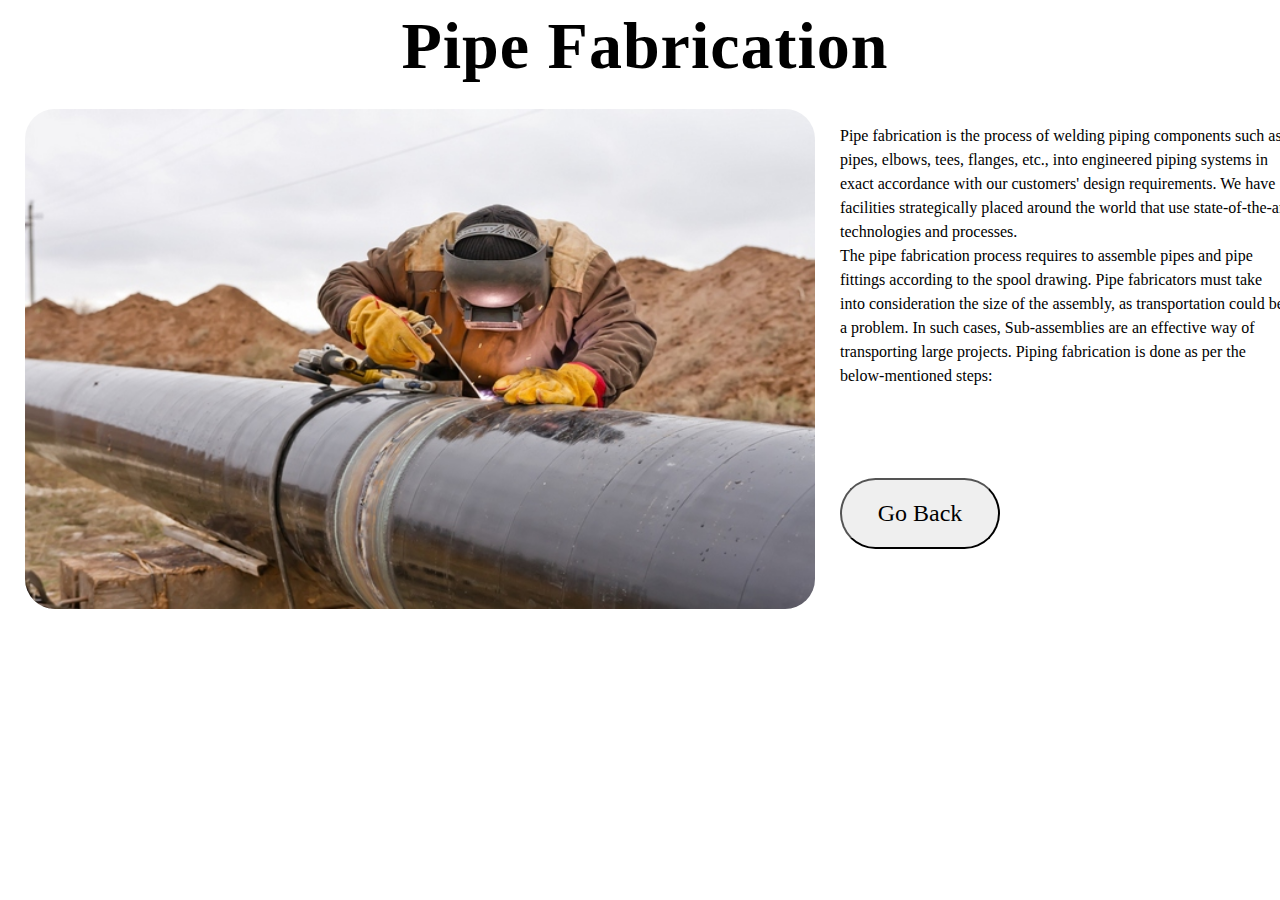
<file: 1.html>
<!DOCTYPE html>
<html lang="en">
<head>
    <meta charset="UTF-8">
    <meta http-equiv="X-UA-Compatible" content="IE=edge">
    <meta name="viewport" content="width=device-width, initial-scale=1.0">
    <title>Pipe Fabrication</title>
    <link rel="stylesheet" href="index.html">
    <link rel="stylesheet" href="css/style.css">
</head>
<body>
    <div id="Pipe-Fabrication">
        <header>
            <h1>Pipe Fabrication</h1>
        </header>
        <main>
            <p>Pipe fabrication is the process of welding piping components such as pipes, elbows, tees, flanges,
                etc., into engineered piping systems in exact accordance with our customers' design requirements. We
                have facilities strategically placed around the world that use state-of-the-art technologies and
                processes.</p>
            <p>The pipe fabrication process requires to assemble pipes and pipe fittings according to the spool
                drawing. Pipe fabricators must take into consideration the size of the assembly, as transportation
                could be a problem. In such cases, Sub-assemblies are an effective way of transporting large
                projects. Piping fabrication is done as per the below-mentioned steps:
            </p>
        </main>
        <aside><img src="img/pipe fab.jpg" alt="Pipe Fabrication"></aside>
        <footer><button><a href="index.html#services">Go Back</a></button></footer>
    </div>
</body>
</html>
</file>
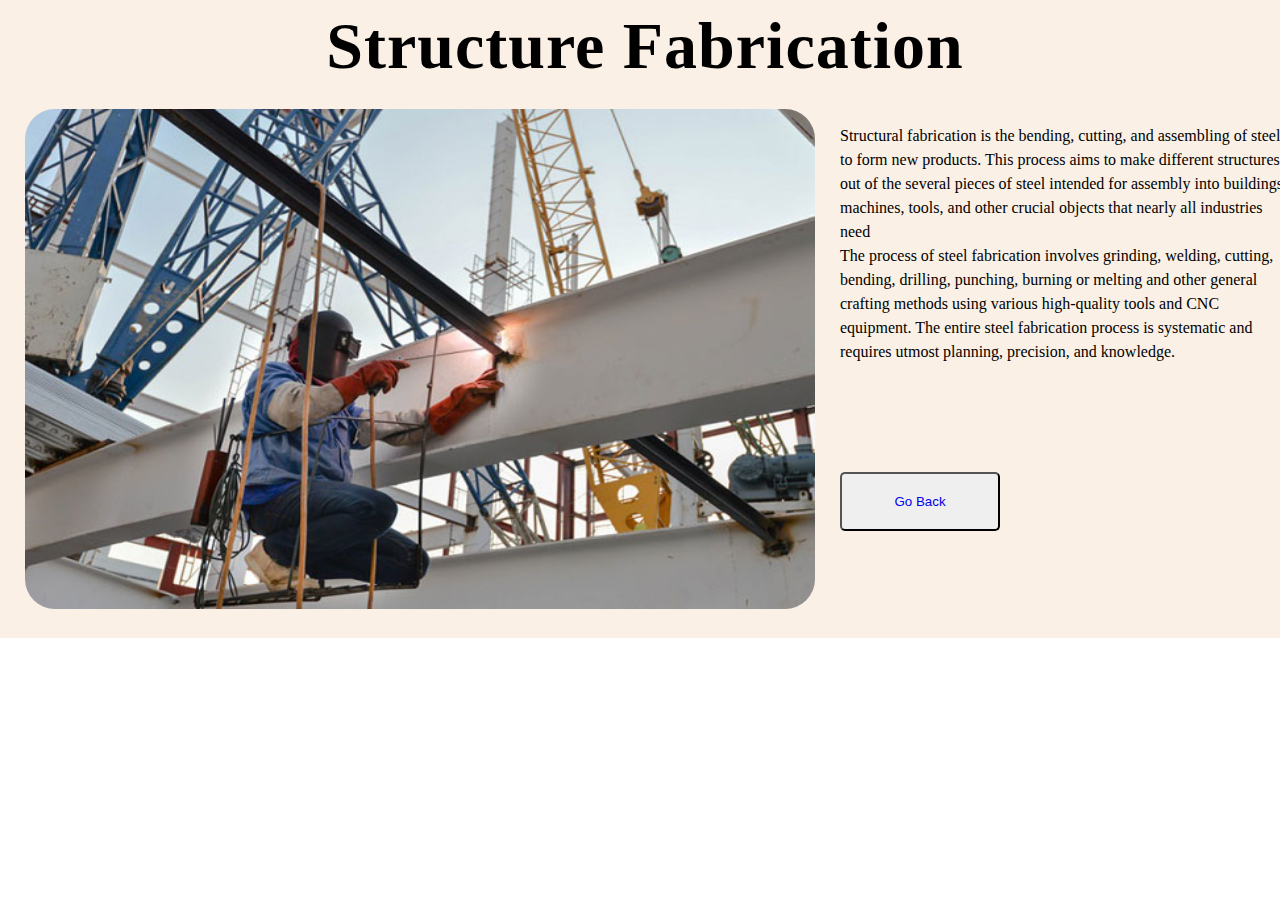
<file: 2.html>
<!DOCTYPE html>
<html lang="en">
<head>
    <meta charset="UTF-8">
    <meta http-equiv="X-UA-Compatible" content="IE=edge">
    <meta name="viewport" content="width=device-width, initial-scale=1.0">
    <title>Structure Fabrication</title>
    <link rel="stylesheet" href="index.html">
    <link rel="stylesheet" href="css/style.css">
</head>
<body>
    <div id="Structure-Fabrication">
        <header>
            <h1>Structure Fabrication</h1>
        </header>

        <main>
            <p>Structural fabrication is the bending, cutting, and assembling of steel to form new products. This
                process aims to make different structures out of the several pieces of steel intended for assembly
                into buildings, machines, tools, and other crucial objects that nearly all industries need</p>
            <p>The process of steel fabrication involves grinding, welding, cutting, bending, drilling, punching,
                burning or melting and other general crafting methods using various high-quality tools and CNC
                equipment. The entire steel fabrication process is systematic and requires utmost planning,
                precision, and knowledge.</p>
        </main>
        <aside><img src="img/structural fab.jpg" alt="Structure Fabrication"></aside>
        <footer><button><a href="index.html#services">Go Back</a></button></footer>
    </div>
</body>
</html>
</file>
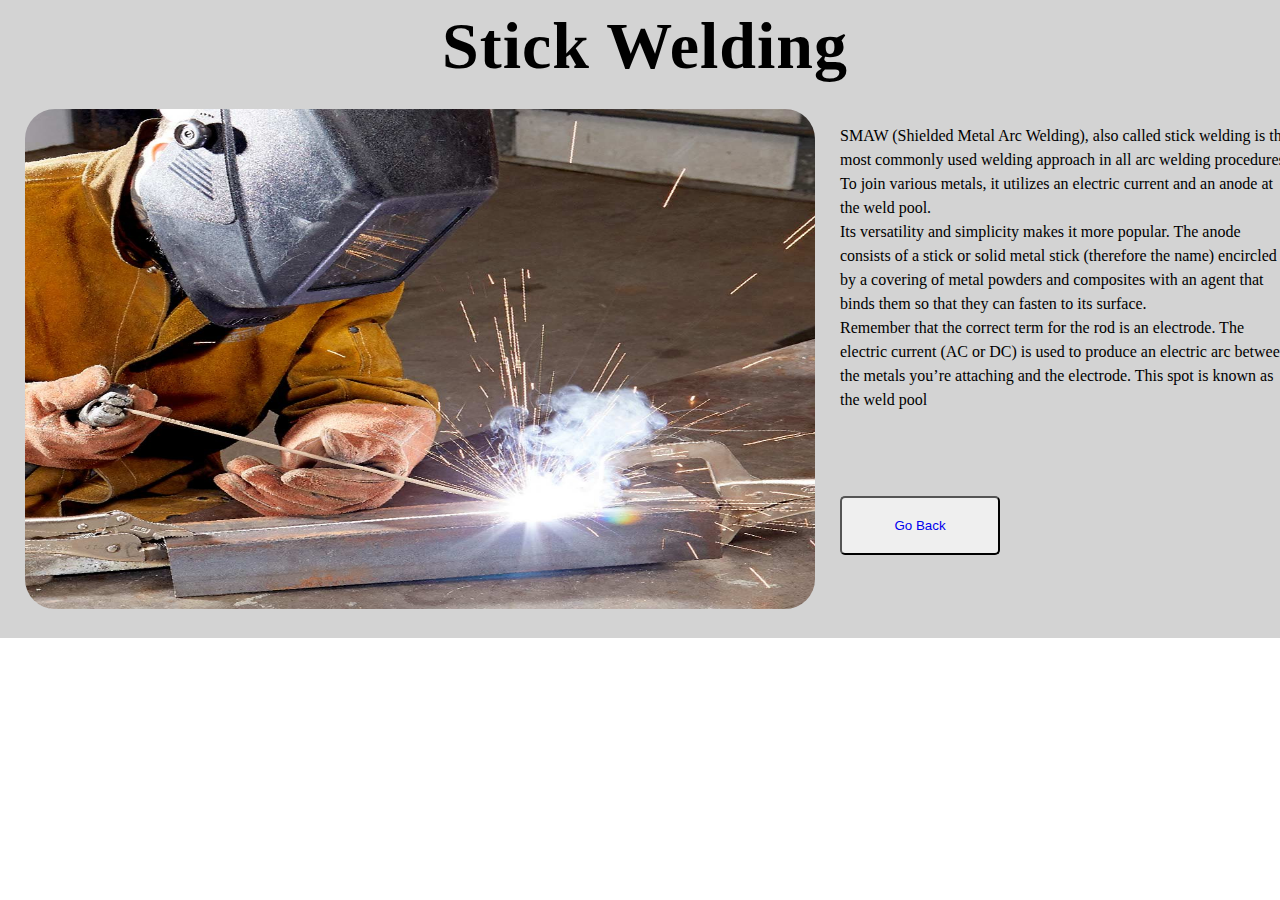
<file: 3.html>
<!DOCTYPE html>
<html lang="en">
<head>
    <meta charset="UTF-8">
    <meta http-equiv="X-UA-Compatible" content="IE=edge">
    <meta name="viewport" content="width=device-width, initial-scale=1.0">
    <title>Stick Welding</title>
    <link rel="stylesheet" href="index.html">
    <link rel="stylesheet" href="css/style.css">
</head>
<body>
    <div id="Stick-Welding">
        <header>
            <h1>Stick Welding</h1>
        </header>

        <main>
            <p>SMAW (Shielded Metal Arc Welding), also called stick welding is the most commonly used welding
                approach in all arc welding procedures. To join various metals, it utilizes an electric current and
                an anode at the weld pool.
                <br>
                Its versatility and simplicity makes it more popular. The anode consists of a stick or solid metal
                stick (therefore the name) encircled by a covering of metal powders and composites with an agent
                that binds them so that they can fasten to its surface.
                <br>
                Remember that the correct term for the rod is an electrode. The electric current (AC or DC) is used
                to produce an electric arc between the metals you’re attaching and the electrode. This spot is known
                as the weld pool
            </p>
        </main>
        <aside><img src="img/stick welding.jpg" alt="Stick Welding"></aside>
        <footer><button><a href="index.html#services">Go Back</a></button></footer>
    </div>
</body>
</html>
</file>
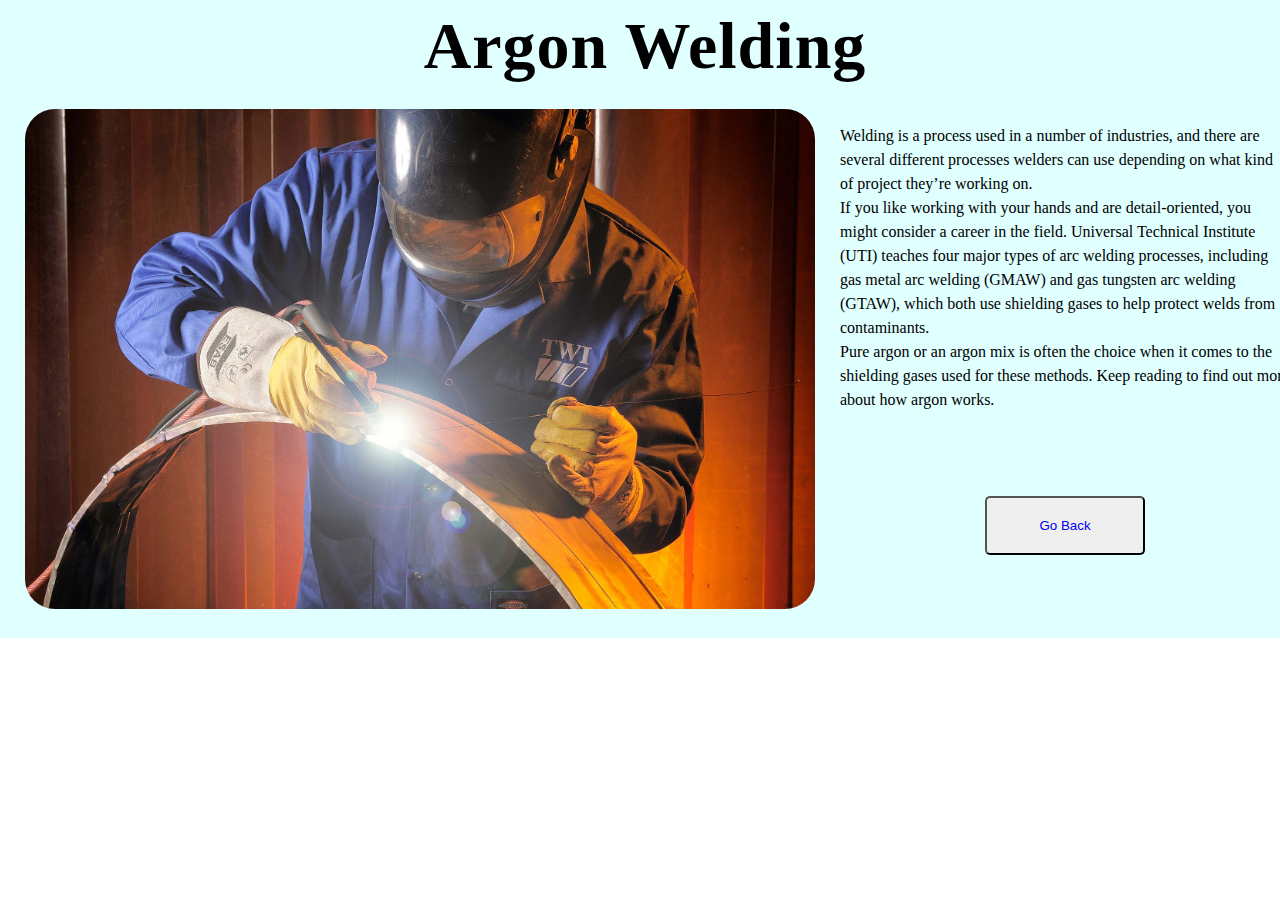
<file: 4.html>
<!DOCTYPE html>
<html lang="en">
<head>
    <meta charset="UTF-8">
    <meta http-equiv="X-UA-Compatible" content="IE=edge">
    <meta name="viewport" content="width=device-width, initial-scale=1.0">
    <title>Argan Welding</title>
    <link rel="stylesheet" href="index.html">
    <link rel="stylesheet" href="css/style.css">
</head>
<body>
    <div id="Argon-Welding">
        <header>
            <h1>Argon Welding</h1>
        </header>

        <main>
            <p>Welding is a process used in a number of industries, and there are several different processes
                welders can use depending on what kind of project they’re working on.
                <br>
                If you like working with your hands and are detail-oriented, you might consider a career in the
                field. Universal Technical Institute (UTI) teaches four major types of arc welding processes,
                including gas metal arc welding (GMAW) and gas tungsten arc welding (GTAW), which both use shielding
                gases to help protect welds from contaminants.
                <br>
                Pure argon or an argon mix is often the choice when it comes to the shielding gases used for these
                methods. Keep reading to find out more about how argon works.
            </p>
        </main>
        <aside><img src="img/argan1.jpg" alt="Argan Welding"></aside>
        <!-- <nav><img src="img/argan2.jpg" alt="Argan Welding"></nav> -->
        <footer><button><a href="index.html#services">Go Back</a></button></footer>
    </div>
</body>
</html>
</file>
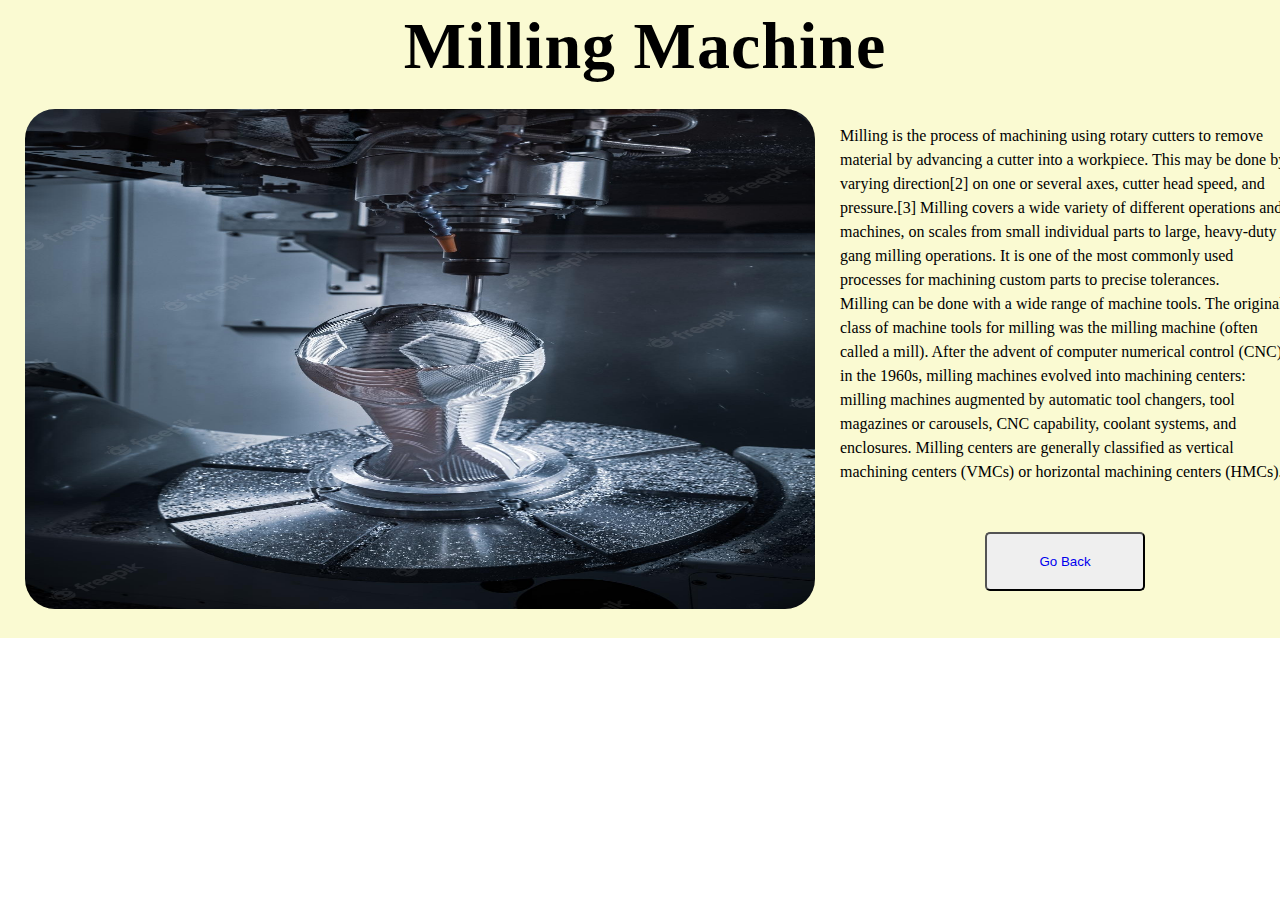
<file: 5.html>
<!DOCTYPE html>
<html lang="en">
<head>
    <meta charset="UTF-8">
    <meta http-equiv="X-UA-Compatible" content="IE=edge">
    <meta name="viewport" content="width=device-width, initial-scale=1.0">
    <title>Milling Machine</title>
    <link rel="stylesheet" href="index.html">
    <link rel="stylesheet" href="css/style.css">
</head>
<body>
    <div id="Milling-Machine">
        <header>
            <h1>Milling Machine</h1>
        </header>

        <main>
            <p>Milling is the process of machining using rotary cutters to remove material by advancing a cutter
                into a workpiece. This may be done by varying direction[2] on one or several axes, cutter head
                speed, and pressure.[3] Milling covers a wide variety of different operations and machines, on
                scales from small individual parts to large, heavy-duty gang milling operations. It is one of the
                most commonly used processes for machining custom parts to precise tolerances.
                <br>
                Milling can be done with a wide range of machine tools. The original class of machine tools for
                milling was the milling machine (often called a mill). After the advent of computer numerical
                control (CNC) in the 1960s, milling machines evolved into machining centers: milling machines
                augmented by automatic tool changers, tool magazines or carousels, CNC capability, coolant systems,
                and enclosures. Milling centers are generally classified as vertical machining centers (VMCs) or
                horizontal machining centers (HMCs).
            </p>
        </main>
        <footer><button><a href="index.html#services">Go Back</a></button></footer>
        <aside><img src="img/milling machine.jpg" alt="Milling Machine"></aside>
    </div>
</body>
</html>
</file>
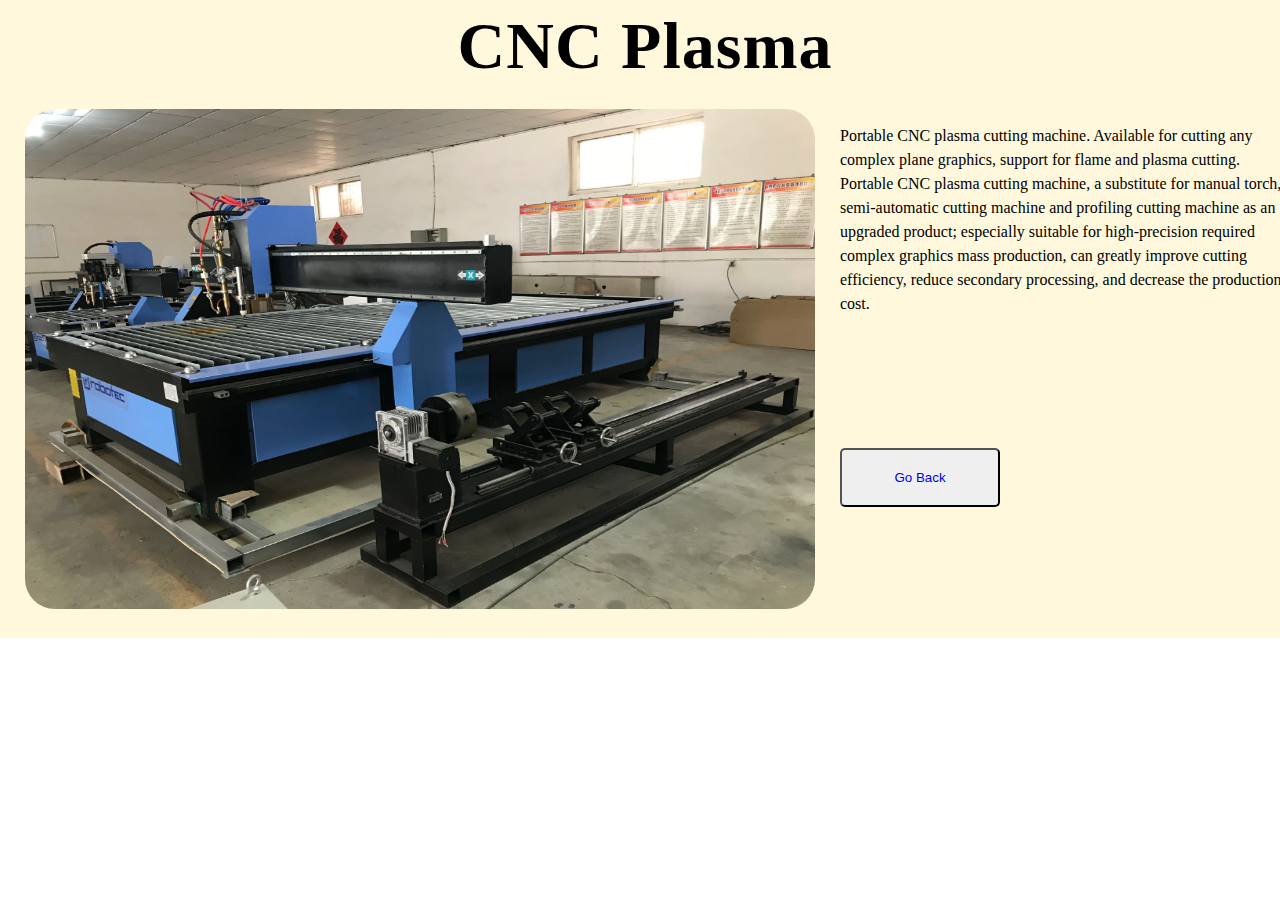
<file: 6.html>
<!DOCTYPE html>
<html lang="en">
<head>
    <meta charset="UTF-8">
    <meta http-equiv="X-UA-Compatible" content="IE=edge">
    <meta name="viewport" content="width=device-width, initial-scale=1.0">
    <title>CNC Plama</title>
    <link rel="stylesheet" href="index.html">
    <link rel="stylesheet" href="css/style.css">
</head>
<body>
    <div id="CNC-Plasma">
        <header>
            <h1>CNC Plasma</h1>
        </header>

        <main>
            <p>Portable CNC plasma cutting machine. Available for cutting any complex plane graphics, support for
                flame and plasma cutting.
                <br>
                Portable CNC plasma cutting machine, a substitute for manual torch, semi-automatic cutting machine
                and profiling cutting machine as an upgraded product; especially suitable for high-precision
                required complex graphics mass production, can greatly improve cutting efficiency, reduce secondary
                processing, and decrease the production cost.
            </p>
        </main>
        <aside><img src="img/cnc plasma.webp" alt="CNC Plasma"></aside>
        <footer><button><a href="index.html#services">Go Back</a></button></footer>
    </div>
</body>
</html>
</file>
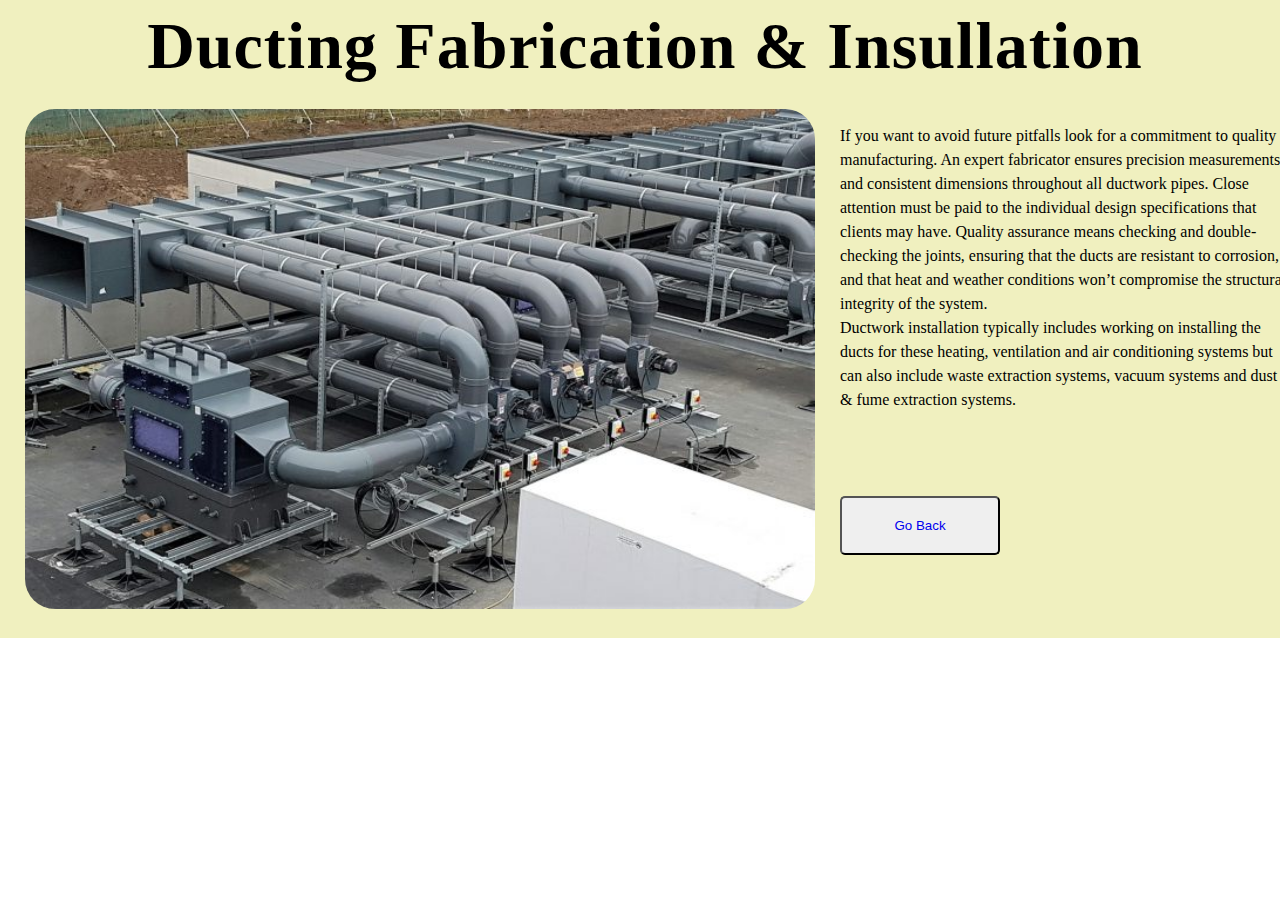
<file: 7.html>
<!DOCTYPE html>
<html lang="en">
<head>
    <meta charset="UTF-8">
    <meta http-equiv="X-UA-Compatible" content="IE=edge">
    <meta name="viewport" content="width=device-width, initial-scale=1.0">
    <title>Ducting Fabrication & Insullation</title>
    <link rel="stylesheet" href="index.html">
    <link rel="stylesheet" href="css/style.css">
</head>
<body>
    <div id="Ducting-Fabrication-Insullation">
        <header>
            <h1>Ducting Fabrication & Insullation</h1>
        </header>
        <main>
            <p>If you want to avoid future pitfalls look for a commitment to quality manufacturing. An expert
                fabricator ensures precision measurements and consistent dimensions throughout all ductwork pipes.
                Close attention must be paid to the individual design specifications that clients may have. Quality
                assurance means checking and double-checking the joints, ensuring that the ducts are resistant to
                corrosion, and that heat and weather conditions won’t compromise the structural integrity of the
                system.</p>
            <p>Ductwork installation typically includes working on installing the ducts for these heating,
                ventilation and air conditioning systems but can also include waste extraction systems, vacuum
                systems and dust & fume extraction systems.</p>
        </main>
        <aside><img src="img/ducting.jpg" alt="Ducting Fabrication & Insullation"></aside>
        <footer><button><a href="index.html#services">Go Back</a></button></footer>
    </div>
</section>
</body>
</html>
</file>
<file: css/style.css>
/* css reset */
* {
    margin: 0;
    padding: 0;
    background-repeat: no-repeat;
    background-size: cover;
    background-position: center;
    /* box-sizing: border-box; */
}

body {
    position: absolute;
    height: 100%;
    width: 100%;
}

/* navigation bar: logo and image */
#logo {
    margin-left: 30px;
    display: flex;
}

#logo img {
    height: 45px;
    margin: 22px 38px;
    width: 45px;

}

.name {
    margin-top: 33px;
    font-family: 'Abril Fatface', serif;
    /* font-size: 46px; */
    width: 300px;
    font-size: 20px;
    letter-spacing: 1px;

}

#navbar {
    display: flex;
    align-items: center;
    /* position: sticky; */
    position: fixed;
    background-color: rgb(212, 224, 224);
    width: 100%;
    height: 70px;
    top: 0;
    z-index: 2;

}

#nav ul {
    display: flex;
    width: 590px;
    margin-left: 500px;

}

#nav ul li {
    /* position: relative; */
    list-style: none;
    width: 80px;
    height: 80px;
    margin-right: 50px;
    /* z-index: 1; */

}

#nav ul li a {
    /* position: relative; */
    display: flex;
    flex-direction: column;
    justify-content: center;
    text-align: center;
    align-items: center;
    font-weight: 700;
    width: 100%;

}

#nav ul li a .icon {
    /* position: relative; */
    display: block;
    line-height: 80px;
    font-size: 1.5em;
    text-align: center;
    transition: 0.5s;
    color: rgb(14, 14, 14);
}

#nav ul li:hover a .icon {
    transform: translateY(-15px);
    color: rgb(241, 15, 15);
}

#nav ul li a .iconname {
    position: absolute;
    color: rgb(29, 28, 28);
    font-weight: 400;
    font-size: 16px;
    letter-spacing: 0.05em;
    transition: 0.5s;
    /* opacity: 0; */
    transform: translateY(17px);

}

#nav ul li:hover a .iconname {
    /* opacity: 1; */
    transform: translateY(2px);
    font-weight: 15px;
    text-decoration-style: solid;
    font-size: 20px;
    text-decoration-line: underline;
    color: rgb(240, 13, 13);
}


/* home section */
#home {
    display: block;
    flex-direction: column;
    padding: 3px 200px;
    justify-content: center;
    align-items: center;
    height: 100%;
    opacity: 0.7;

    transition: 15s;
    animation-name: animate;
    /* animation-direction: alternate-reverse; */
    animation-duration: 50s;
    animation-fill-mode: both;
    animation-iteration-count: infinite;
    animation-play-state: running;
    animation-timing-function: ease-in-out;

}

@keyframes animate {
    0% {
        background: url("/img/bg3.jpg");
        background-repeat: no-repeat;
        background-size: cover;
        background-position: center;
        /* width: 100%; */
    }

    15% {
        background: url("/img/bg6.jpg");
        background-repeat: no-repeat;
        background-size: cover;
        background-position: center;
        /* width: 100%; */
    }

    30% {
        background: url("/img/bg4.jpg");
        background-repeat: no-repeat;
        background-size: cover;
        background-position: center;
        /* width: 100%; */
    }

    45% {
        background: url("/img/bg5.jpg");
        background-repeat: no-repeat;
        background-size: cover;
        background-position: center;
        /* width: 100%; */
    }

    60% {
        background: url("/img/bg1.jpg");
        background-repeat: no-repeat;
        background-size: cover;
        background-position: center;
        /* width: 100%; */
    }

    85% {
        background: url("/img/bg2.jpeg");
        background-repeat: no-repeat;
        background-size: cover;
        background-position: center;
        /* width: 100%; */
    }

    100% {
        background: url("/img/bg5.jpg");
        background-repeat: no-repeat;
        background-size: cover;
        background-position: center;
        /* width: 100%; */
    }
}

.home-content {
    text-align: center;
    margin-top: 300px;
    color: white;
    font-size: x-large;
    /* background-color: white; */
}

.home-content h1 {
    text-size-adjust: 200px;
    font-weight: bolder;
    font-size: xx-large;
    font-family: 'Audiowide';
    color: white;
    height: 30px;
    margin: 5px;
}

/* services section */
#services {
    display: grid;
    width: 100%;
    font-weight: 300;
    font-style: normal;
    /* font-family: 'Courgette', cursive; */
    color: #1f1d1d;
    grid-template-areas:
        "head head head head "
        "main main main main"
        "footer nav aside aside "
        "footer nav aside aside ";
    background-color: rgb(160, 175, 175);
}

#services p {
    font-weight: 500;
}

#services>header {
    grid-area: head;
    text-align: center;
    font-family: 'Courgette', cursive;
    padding-top: 8px;
    font-size: 33px;
    letter-spacing: 1px;
}

#services>main {
    grid-area: main;
    text-align: center;
    justify-content: center;
    align-items: center;
    letter-spacing: 1px;
    line-height: 24px;

    width: 80%;
    height: 100px;
    margin-left: 200px;
}

#services>aside {
    grid-area: aside;
    display: block;
    flex-direction: column;
    margin-right: 200px;
    margin-top: 100px;
    justify-content: center;
    align-items: center;
    height: 70%;
    width: 500px;
    border-radius: 10px;


    transition: 25s;
    animation-name: service-animate;
    animation-direction: alternate-reverse;
    animation-duration: 6s;
    animation-fill-mode: both;
    animation-iteration-count: infinite;
    animation-play-state: running;
    /* animation-timing-function: ease-in-out; */

}

@keyframes service-animate {
    0% {
        background: url("/img/sr1.jpg");
        background-repeat: no-repeat;
        background-size: cover;
        background-position: center;
        /* width: 100%; */
    }

    50% {
        background: url("/img/sr2.jpg");
        background-repeat: no-repeat;
        background-size: cover;
        background-position: center;
        /* width: 100%; */
    }

    100% {
        background: url("/img/sr3.jpg");
        background-repeat: no-repeat;
        background-size: cover;
        background-position: center;
        /* width: 100%; */
    }
}

#services>footer {
    grid-area: footer;
    margin-left: 150px;

}

#services>footer h1 {
    font-family: 'Courgette', cursive;
    font-size: 40px;
    display: inline-block;
    border-bottom: 5px solid white;
    font-weight: 600px;
}

#services>footer ul {
    position: relative;
    margin-bottom: 0;
}

#services>footer ul li {
    position: relative;
    display: table;
    width: 200px;
    margin: 20px 0;
    padding-left: 45px;
    padding-right: 0;
    padding-top: 7px;
    border-radius: 10px;
    list-style: none;
}

#services>footer ul li::before {
    content: '';
    position: absolute;
    top: 0;
    left: 0;
    width: 30px;
    height: 30px;
    background: transparent;
    border-radius: 34px;
    transition-delay: 0.4s, 0s;
    transition: background 0.5s, width 0.5s;
    border: 2px solid rgb(244, 252, 252);
}

#services>footer ul li:hover::before {
    width: 100%;
    background: rgb(245, 243, 243);
    transition-delay: 0s, 0.001s;
}

#services>footer ul li::after {
    content: '';
    position: absolute;
    top: 13px;
    left: 13px;
    width: 6px;
    height: 6px;
    border-top: 2px solid rgb(47, 51, 51);
    border-right: 2px solid rgb(28, 29, 29);
    transform: rotate(45deg);
    transition: 0.5s;
    transition-delay: 0s;
}

#services>footer ul li:hover::after {
    left: 22px;
    color: #090909;
    transition-delay: 0.5s;
    transform: rotate(45deg) scale(1.5);
}

#services>footer li a {
    position: relative;
    z-index: 1;
    text-decoration: none;
    color: #0f0e0e;
    text-align: center;
    justify-items: center;
}

/* Pipe-Fabrication...... */
#Pipe-Fabrication {

    display: grid;
    width: 100%;
    grid-template-areas:
        "head head head head"
        "aside aside main main"
        "aside aside footer foooter";
    /* background-color: antiquewhite; */
}

#Pipe-Fabrication>header {
    grid-area: head;
    text-align: center;
    font-family: 'Courgette', cursive;
    letter-spacing: 1px;
    padding-top: 8px;
    font-size: 33px;
}

#Pipe-Fabrication>main {
    grid-area: main;
    width: 450px;
    justify-items: auto;
    margin-top: 40px;
    line-height: 24px;
    .......
}

#Pipe-Fabrication>aside {
    grid-area: aside;
}

#Pipe-Fabrication>aside img {
    border-radius: 30px;
    height: 500px;
    margin: 25px;
    width: 790px;
}

#Pipe-Fabrication>footer {
    grid-area: footer;
    text-align: center;

}

#Pipe-Fabrication>footer button {
    border-radius: 5px;
    padding: 20px;
    width: 160px;
    border-radius: 50px;
}

#Pipe-Fabrication>footer button a {
    color: black;
    font-size: x-large;
    font-family: 'baloo bhai';
}

#Pipe-Fabrication>footer a {
    text-decoration: none;
}

/* Structure-Fabrication..... */
#Structure-Fabrication {
    display: grid;
    width: 100%;
    grid-template-areas:
        "head head head head"
        "aside aside main main"
        "aside aside footer foooter";
    background-color: linen;
}

#Structure-Fabrication>header {
    grid-area: head;
    text-align: center;
    font-family: 'Courgette', cursive;
    letter-spacing: 1px;
    padding-top: 8px;
    font-size: 33px;

}

#Structure-Fabrication>main {
    grid-area: main;
    width: 450px;
    justify-items: auto;
    margin-top: 40px;
    line-height: 24px;
    ........
}

#Structure-Fabrication>aside {
    grid-area: aside;
}

#Structure-Fabrication>aside img {
    border-radius: 30px;
    height: 500px;
    margin: 25px;
    width: 790px;
}

#Structure-Fabrication>footer {
    grid-area: footer;
    text-align: center;
}

#Structure-Fabrication>footer button {
    border-radius: 5px;
    padding: 20px;
    width: 160px;
}

#Structure-Fabrication>footer a {
    text-decoration: none;
}


/* Stick-Welding....... */
#Stick-Welding {
    display: grid;
    width: 100%;
    grid-template-areas:
        "head head head head"
        "aside aside main main"
        "aside aside footer foooter";
    background-color: lightgrey;
}

#Stick-Welding>header {
    grid-area: head;
    text-align: center;
    font-family: 'Courgette', cursive;
    letter-spacing: 1px;
    padding-top: 8px;
    font-size: 33px;

}

#Stick-Welding>main {
    grid-area: main;
    width: 450px;
    justify-items: auto;
    margin-top: 40px;
    line-height: 24px;
    .........
}

#Stick-Welding>aside {
    grid-area: aside;
}

#Stick-Welding>aside img {
    border-radius: 30px;
    height: 500px;
    margin: 25px;
    width: 790px;
}

#Stick-Welding>footer {
    grid-area: footer;
    text-align: center;
}

#Stick-Welding>footer button {
    border-radius: 5px;
    padding: 20px;
    width: 160px;
}

#Stick-Welding>footer a {
    text-decoration: none;
}


/* Argon-Welding........ */
#Argon-Welding {
    display: grid;
    width: 100%;
    grid-template-areas:
        "head head head head"
        "aside aside main main"
        "aside aside footer footer";
    background-color: lightcyan;
}

#Argon-Welding>header {
    grid-area: head;
    text-align: center;
    font-family: 'Courgette', cursive;
    letter-spacing: 1px;
    padding-top: 8px;
    font-size: 33px;

}

#Argon-Welding>main {
    grid-area: main;
    width: 450px;
    justify-items: auto;
    margin-top: 40px;
    line-height: 24px;
    ........
}

#Argon-Welding>aside {
    grid-area: aside;
}

#Argon-Welding>aside img {
    border-radius: 30px;
    height: 500px;
    margin: 25px;
    width: 790px;
}

#Argon-Welding>nav {
    grid-area: nav;
    background-color: rgb(137, 137, 185);
}

#Argon-Welding>nav img {
    border-radius: 50%;
    height: 400px;
}

#Argon-Welding>footer {
    grid-area: footer;
    text-align: center;
}

#Argon-Welding>footer button {
    border-radius: 5px;
    padding: 20px;
    width: 160px;
}

#Argon-Welding>footer a {
    text-decoration: none;
}


/* Milling-Machine....... */
#Milling-Machine {
    display: grid;
    width: 100%;
    grid-template-areas:
        "head head head head"
        "aside aside main main"
        "aside aside footer footer";
    background-color: lightgoldenrodyellow;
}

#Milling-Machine>header {
    grid-area: head;
    text-align: center;
    font-family: 'Courgette', cursive;
    letter-spacing: 1px;
    padding-top: 8px;
    font-size: 33px;

}

#Milling-Machine>main {
    grid-area: main;
    width: 450px;
    justify-items: auto;
    margin-top: 40px;
    line-height: 24px;
    .........
}

#Milling-Machine>aside {
    grid-area: aside;
}

#Milling-Machine>aside img {
    border-radius: 30px;
    height: 500px;
    margin: 25px;
    width: 790px;
}

#Milling-Machine>footer {
    grid-area: footer;
    text-align: center;
}

#Milling-Machine>footer button {
    border-radius: 5px;
    padding: 20px;
    width: 160px;
}

#Milling-Machine>footer a {
    text-decoration: none;
}


/* CNC-Plasma........ */
#CNC-Plasma {
    display: grid;
    width: 100%;
    grid-template-areas:
        "head head head head"
        "aside aside main main"
        "aside aside footer foooter";
    background-color: cornsilk;
}

#CNC-Plasma>header {
    grid-area: head;
    text-align: center;
    font-family: 'Courgette', cursive;
    letter-spacing: 1px;
    padding-top: 8px;
    font-size: 33px;
}

#CNC-Plasma>main {
    grid-area: main;
    width: 450px;
    justify-items: auto;
    margin-top: 40px;
    line-height: 24px;
    .......
}

#CNC-Plasma>aside {
    grid-area: aside;
}

#CNC-Plasma>aside img {
    border-radius: 30px;
    height: 500px;
    margin: 25px;
    width: 790px;
}

#CNC-Plasma>footer {
    grid-area: footer;
    text-align: center;
}

#CNC-Plasma>footer button {
    border-radius: 5px;
    padding: 20px;
    width: 160px;
}

#CNC-Plasma>footer a {
    text-decoration: none;
}


/* Ducting-Fabrication-Insullation ....... */
#Ducting-Fabrication-Insullation {
    display: grid;
    width: 100%;
    grid-template-areas:
        "head head head head"
        "aside aside main main"
        "aside aside footer foooter";
    background-color: rgb(240, 240, 191);
}

#Ducting-Fabrication-Insullation>header {
    grid-area: head;
    text-align: center;
    font-family: 'Courgette', cursive;
    letter-spacing: 1px;
    padding-top: 8px;
    font-size: 33px;
}

#Ducting-Fabrication-Insullation>main {
    grid-area: main;
    width: 450px;
    justify-items: auto;
    margin-top: 40px;
    line-height: 24px;
    .........
}

#Ducting-Fabrication-Insullation>aside {
    grid-area: aside;
}

#Ducting-Fabrication-Insullation>aside img {
    border-radius: 30px;
    height: 500px;
    margin: 25px;
    width: 790px;
}

#Ducting-Fabrication-Insullation>footer {
    grid-area: footer;
    text-align: center;
}

#Ducting-Fabrication-Insullation>footer button {
    border-radius: 5px;
    padding: 20px;
    width: 160px;
}

#Ducting-Fabrication-Insullation>footer a {
    text-decoration: none;
}

/* what we offer ....  */
#offer {
    width: 100%;
    margin-bottom: 150px;
    margin-top: 50px;
}

#offer .obox {
    display: flex;
    justify-content: center;
    margin-top: 50px;
}

#offer>h1 {
    text-align: center;
    font-family: 'Courgette', cursive;
    letter-spacing: 1px;
    padding-top: 18px;
    padding-bottom: 27px;
    margin-left: 630px;
    font-size: 33px;
    width: 290px;
    justify-content: center;
    border-bottom: 7px solid rgb(88, 87, 87);
}

.b1 {
    background-color: gainsboro;
    height: 200px;
    width: 300px;
    padding-top: 15px;
    padding-left: 5px;
}

.b1>h3 {
    font-family: 'Courgette', cursive;
    padding-bottom: 20px;
}

.b2 {
    background-color: rgb(176, 171, 171);
    height: 200px;
    width: 300px;
    padding-top: 15px;
    padding-left: 5px;
}

.b2>h3 {
    font-family: 'Courgette', cursive;
    padding-bottom: 20px;
}

.b3 {
    background-color: rgb(88, 87, 87);
    color: white;
    height: 200px;
    width: 300px;
    padding-top: 15px;
    padding-left: 5px;
}

.b3>h3 {
    font-family: 'Courgette', cursive;
    padding-bottom: 20px;
}

.b4 {
    background-color: #0f0e0e;
    color: white;
    height: 200px;
    width: 300px;
    padding-top: 15px;
    padding-left: 5px;
}

.b4>h3 {
    font-family: 'Courgette', cursive;
    padding-bottom: 20px;
}




/* portfolio........ */
#Portfolio {
    margin-bottom: 15px;
    margin-top: 15px;
}

#Portfolio>h1 {
    text-align: center;
    font-family: 'Courgette', cursive;
    letter-spacing: 1px;
    padding-top: 8px;
    padding-bottom: 10px;
    font-size: 33px;
    margin: auto;
}

#Portfolio>p {
    text-align: center;
    margin: auto;
    padding-bottom: 30px;
    font-weight: 12px;
    font-size: large;
    padding-bottom: 17px;
}

#gallery-row {
    display: -ms-flexbox;
    display: flex;
    -ms-flex-wrap: wrap;
    flex-wrap: wrap;
    justify-content: center;
    padding: 0 4px;
    margin-bottom: 20px;
}

#gallery-column {
    -ms-flex: 25%;
    flex: 25%;
    max-width: 24%;
    padding: 0 4px;
}

#gallery-column img {
    margin-top: 8px;
    vertical-align: middle;
    width: 100%;
    border-radius: 3px;
    transition: 1s;
}

#gallery-column img:hover {
    transform: scale(1.1);
    z-index: 2;
}

@media screen and (max-width: 800px) {
    #gallery-column {
        -ms-flex: 50%;
        flex: 50%;
        max-width: 50%;
    }
}

@media screen and (max-width: 600px) {
    #gallery-column {
        -ms-flex: 100%;
        flex: 100%;
        max-width: 100%;
    }
}

/* packages....... */
#Packages {
    width: 100%;
    /* height: 100%; */
    height: 700px;
    background-image:
        radial-gradient(rgba(34, 28, 71, 0.993),
            rgb(225, 238, 255));
    justify-content: center;
    align-items: center;
}

#Packages header {
    text-align: center;
    font-family: 'Courgette', cursive;
    letter-spacing: 1px;
    padding-top: 18px;
    padding-bottom: 30px;
    font-size: 33px;
    margin: auto;
}

#Packages p {
    text-align: center;
    font-weight: 12px;
    font-size: large;
    padding-bottom: 17px;
}

.main-box {
    width: 65%;
    /* height: 65%; */
    height: 500px;
    margin-bottom: 40px;
    display: flex;
    flex-direction: row;
    margin-left: 220px;
    margin-top: 15px;
}

.charts {
    height: 100%;
    width: 33.33%;
    background-color:
        rgba(0, 0, 0, 0.3);
    border-radius: 5px;
    text-align: center;
    margin: 0 10px;
}

.heading {
    color: #fff;
    font-family: ibm plex sans;
    font-size: 1.2rem;
    margin-top: 15px;
    background-color: #1f1d1d;
    padding-top: 12px;
    padding-bottom: 12px;
}

.price {
    color: #fff;
    font-family: ibm plex sans;
    font-size: 2.5rem;
    margin-top: 55px;
}

.price span {
    font-size: 1.1rem;
}

.visitors {
    margin-top: 20px;
    font-family: aleo;
    font-size: 15px;
    color: #fff;
}

.email {
    color: #fff;
    font-size: 14px;
    font-family: ibm plex sans;
    margin-top: 38px;
}

.main-box .btn {
    /* display: inline-block; */
    display: block;
    width: 120px;
    height: 38px;
    border-radius: 30px;
    font-family: rubik;
    background-color:
        rgba(16, 36, 59, 0.548);
    margin-top: 100px;
    margin-left: 80px;
    margin-bottom: 5px;
    text-decoration: none;
    text-align: center;
    line-height: 2.3;
    color: #fff;
}

.charts:hover {
    transform: scale(1.1);
    border: 3px solid rgb(255, 169, 89);
}

.btn:hover {
    background-image: linear-gradient(rgb(214, 0, 0),
            rgb(255, 113, 30));
}


/* about us.... */
#about-us {
    display: grid;
    grid-template-areas:
        "head head head head"
        "main main aside aside"
        "nav nav footer footer";
    margin: 100px;
}

#about-us img {
    height: 200px;
    width: 200px;
    margin: 10px;
}

#about-us>header {
    grid-area: head;
    /* background-color: aquamarine; */
    text-align: center;
    font-family: 'Courgette', cursive;
    letter-spacing: 1px;
    padding-bottom: 10px;
    font-size: 33px;
    margin: auto;
}

#inner {
    margin-top: 20px;
}

.p {
    display: flex;
    margin: 20px;
}

.p h1 {
    margin: 15px;
    height: max-content;
    width: max-content;
}

.p h2 {
    margin: 15px;
    color: rgb(8, 8, 8);
    text-decoration: underline;
}

.p p {
    width: 300px;
    margin: 15px;
}

#inner .button {
    margin: 15px;
    display: flex;
    height: 50px;
    width: 50px;
    /* height: 60px;
    width: 60px; */
    margin: 0 0px;
    float: left;
    background-color: #fbfbf2;
    overflow: hidden;
    border-radius: 50px;
    cursor: pointer;
    box-shadow: 0px 10px 10px 10px rgba(0, 0, 0, 0, 1);
    transition: all 0.3s ease-out;
}

#inner .button:hover {
    width: 160px;
}

#inner .button .about-icon {
    display: inline-block;
    height: 50px;
    width: 50px;
    text-align: center;
    border-radius: 50px;
    box-sizing: border-box;
    line-height: 50px;
    transition: all 0.3s ease-out;
    font-size: 25px;
    padding-left: 13px;
}

#inner .button:nth-child(1):hover .about-icon span {
    background-color: #4267b2;
}

#inner .button .about-icon:nth-child(2):hover {
    background-color: rgb(16, 181, 16);
}

#inner .button .about-icon:nth-child(3):hover {
    background-color: #e1306c;
}

#inner .button .about-icon span {
    font-size: 25px;
    line-height: 60px;
    transition: all o.3s ease-out;
}

#inner .button nav {
    font-size: 17px;
    font-weight: 600;
    line-height: 60px;
    margin-left: 12px;
    transition: all 0.3s ease-out;
}

#about-us>main {
    grid-area: main;
}

#about-us>aside {
    grid-area: aside;
}

#about-us>nav {
    grid-area: nav;
}

#about-us>footer {
    grid-area: footer;
}

/* contact us..... */
#contact-us {
    background-color: black;
    display: block;
    height: 640px
}

#contact {
    margin-left: 200px;
    text-decoration: none;
    height: 100%;
}

#clogo>h1 {
    color: white;
    width: 200px;
    font-family: 'Courgette', cursive;
    letter-spacing: 1px;
    padding-top: 38px;
    padding-bottom: 15px;
    font-size: 33px;
    border-bottom: 3px solid white;
}

.clist {
    margin-top: 20px;
    margin-bottom: 30px;
    height: 130px;
}

.clist ul li {
    height: 40px;
}

.cmessage>p {
    color: grey;
    height: 22px;
    /* margin-top: 12px; */
    letter-spacing: 1px;
}

#clogo ul li a {
    list-style: none;
    text-decoration: none;
    width: 30px;
}

.citems {
    margin-top: 10px;
    margin-bottom: 10px;
}

.cicon {
    color: white;
    font-size: 30px;
}

.cname {
    color: grey;
    margin-left: 20px;
    height: 22px;
    letter-spacing: 0.8px;
}

.cinput>input {
    text-align: left;
    display: block;
    width: 63%;
    padding: 10px;
    border: 2px solid rgb(13, 13, 13);
    margin-top: 10px;
    margin-bottom: 10px;
    border-radius: 2px;
    font-family: sans-serif;
    font-size: 17px;
    font-family: sans-serif;

}

.btn {
    width: 250px;
    padding: 10px;
    margin-top: 10px;
    margin-bottom: 30px;
    border-radius: 2px;
    font-size: 17px;
    border: 2px solid black;
    text-align: left;
    display: block;

}

.btn:hover {
    cursor: pointer;
}

#footer {
    background: grey;
    color: rgb(12, 12, 12);
    padding: 20px 20px;
    /* margin-top: 49px; */
    font-size: 18px;
    font-family: 'Bree Serif';
    text-align: center;

}
</file>
